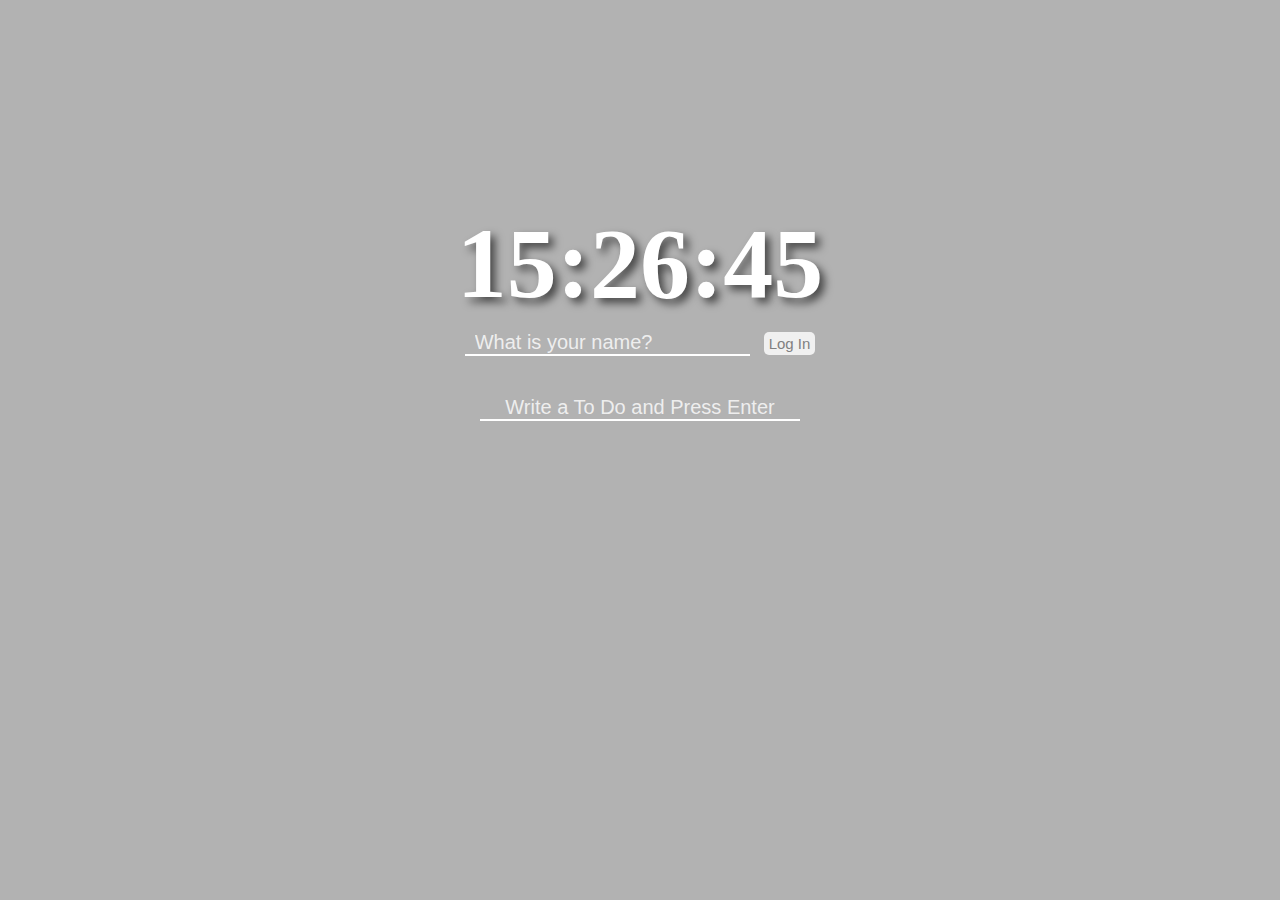
<file: index.html>
<!DOCTYPE html>
<html lang="en">
  <head>
    <meta charset="UTF-8" />
    <meta name="viewport" content="width=device-width, initial-scale=1.0" />
    <link rel="stylesheet" href="css/style.css" />
    <title>Momentum App</title>
  </head>
  <body>
    <div id="container">
      <header>
        <div id="weather">
          <span></span>
          <span></span>
          <span></span>
        </div>
        <div class="hidden" id="logout">Log Out</div>
      </header>
      <main>
        <h2 id="clock">00:00:00</h2>
        <form class="hidden" id="login-form">
          <input
            required
            maxlength="15"
            type="text"
            placeholder="What is your name?" />
          <input type="submit" value="Log In" />
        </form>
        <h1 class="hidden" id="greeting"></h1>
        <form id="todo-form">
          <input
            type="text"
            placeholder="Write a To Do and Press Enter"
            required
            maxlength="15" />
        </form>
        <ul id="todo-list"></ul>
      </main>
      <footer>
        <div id="quote">
          <span></span>
          <span></span>
        </div>
      </footer>
    </div>
    <script src="js/apikey.js"></script>
    <script src="js/greetings.js"></script>
    <script src="js/background.js"></script>
    <script src="js/clock.js"></script>
    <script src="js/quotes.js"></script>
    <script src="js/todo.js"></script>
    <script src="js/weather.js"></script>
  </body>
</html>
</file>
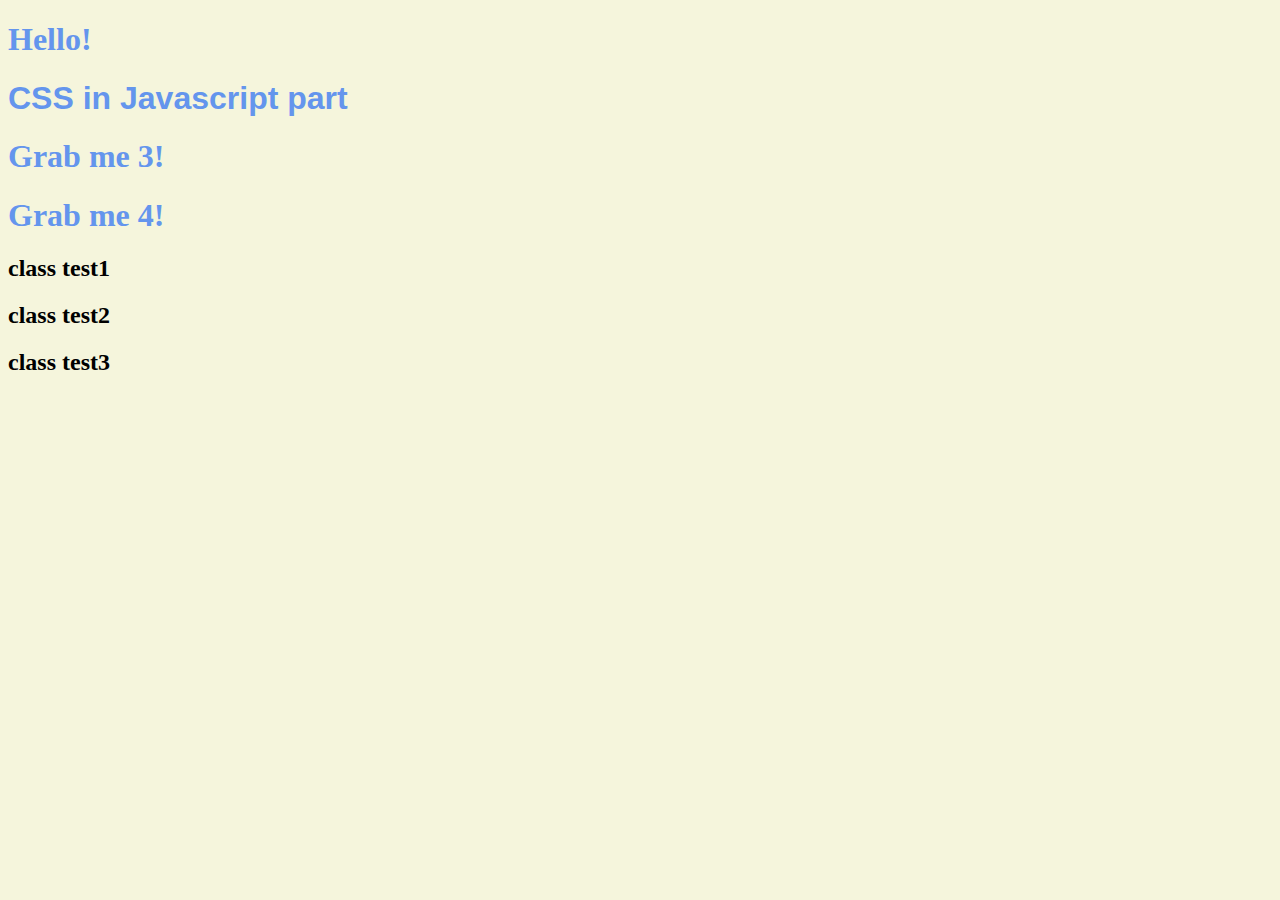
<file: 3_JAVASCRIPT ON_THE_BROWSER/index.html>
<!DOCTYPE html>
<html lang="en">
  <head>
    <meta charset="UTF-8" />
    <meta http-equiv="X-UA-Compatible" content="IE=edge" />
    <meta name="viewport" content="width=device-width, initial-scale=1.0" />
    <link rel="stylesheet" href="index.css" />
    <title>Momentum App></title>
  </head>
  <body>
    <div class="hello">
      <h1>Hello!</h1>
      <h1 class="font">CSS in Javascript part</h1>
      <h1>Grab me 3!</h1>
      <h1>Grab me 4!</h1>
    </div>
    <div>
      <h2 class="test">class test1</h2>
      <h2 class="test">class test2</h2>
      <h2 class="test">class test3</h2>
    </div>
    <script src="index.js"></script>
  </body>
</html>
</file>
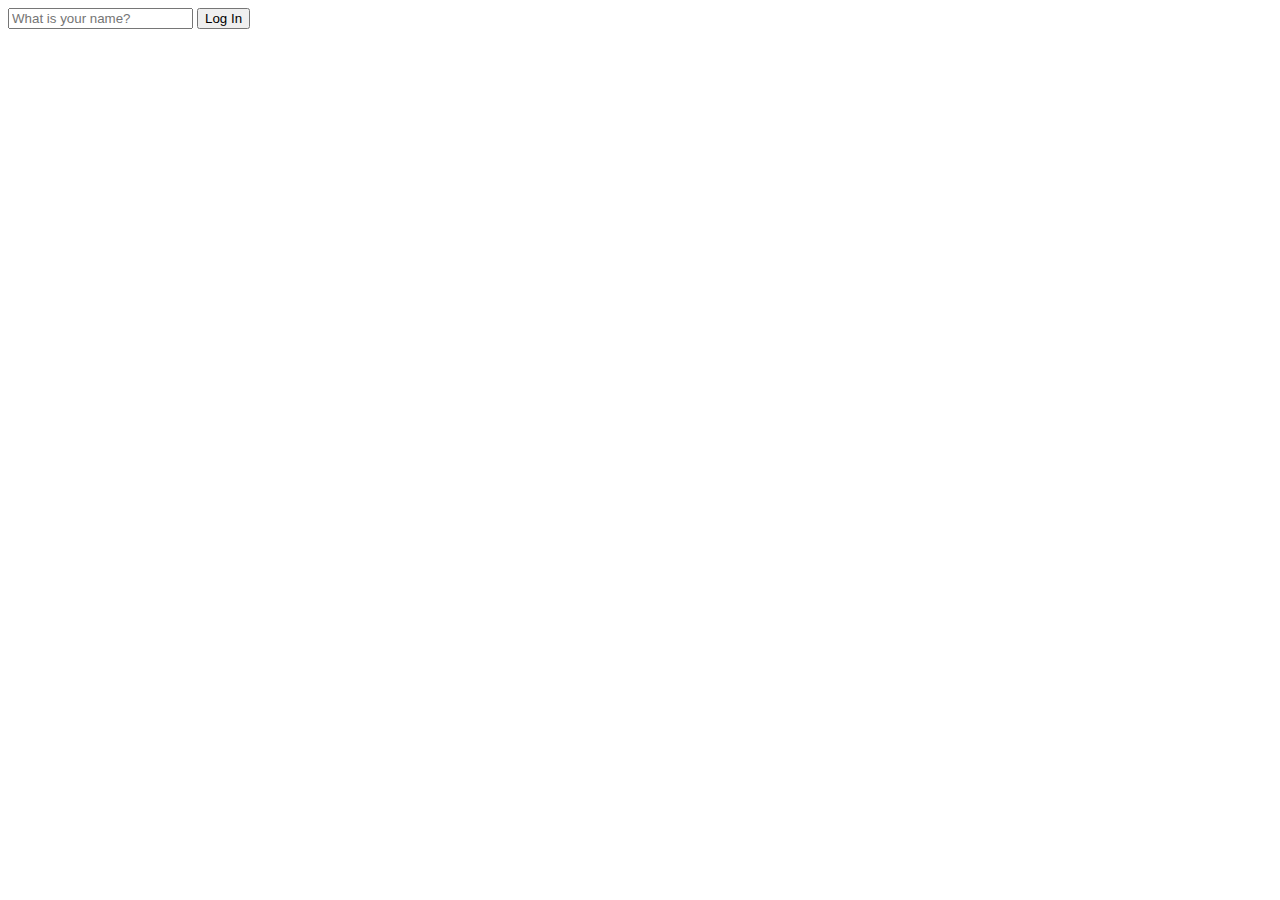
<file: 4_LOGIN/index.html>
<!DOCTYPE html>
<html lang="en">
  <head>
    <meta charset="UTF-8" />
    <meta http-equiv="X-UA-Compatible" content="IE=edge" />
    <meta name="viewport" content="width=device-width, initial-scale=1.0" />
    <link rel="stylesheet" href="style.css" />
    <title>Momentum App</title>
  </head>
  <body>
    <form id="login-form" class="hidden">
      <input
        required
        maxlength="15"
        type="text"
        placeholder="What is your name?" />
      <button>Log In</button>
    </form>
    <h1 id="greeting" class="hidden"></h1>
    <script src="index.js"></script>
  </body>
</html>
</file>
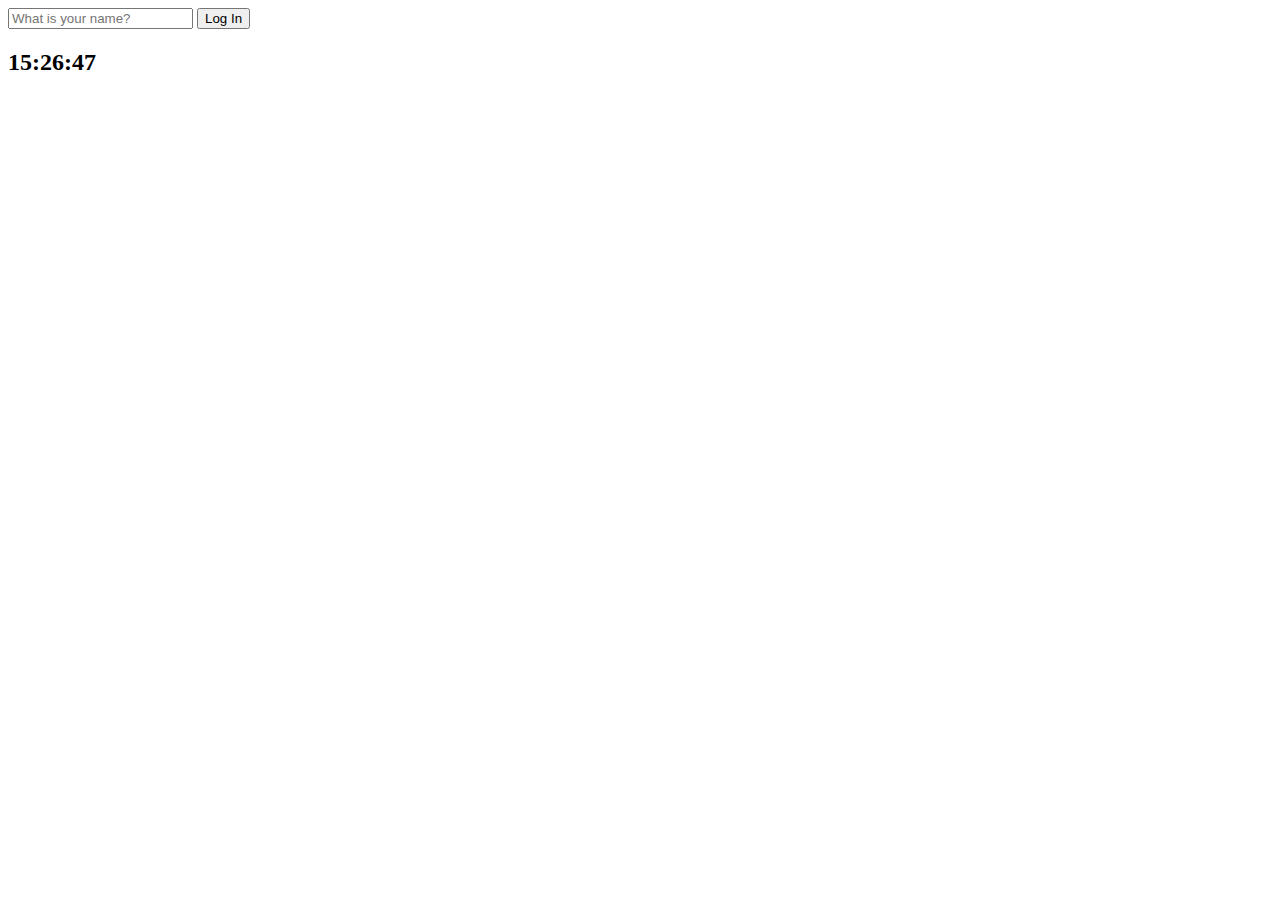
<file: 5_CLOCK/index.html>
<!DOCTYPE html>
<html lang="en">
  <head>
    <meta charset="UTF-8" />
    <meta name="viewport" content="width=device-width, initial-scale=1.0" />
    <link rel="stylesheet" href="css/style.css" />
    <title>Momentum App</title>
  </head>
  <body>
    <form class="hidden" id="login-form">
      <input
        required
        maxlength="15"
        type="text"
        placeholder="What is your name?" />
      <input type="submit" value="Log In" />
    </form>
    <h2 id="clock">00:00:00</h2>
    <h1 class="hidden" id="greeting"></h1>
    <script src="js/greetings.js"></script>
    <script src="js/clock.js"></script>
  </body>
</html>
</file>
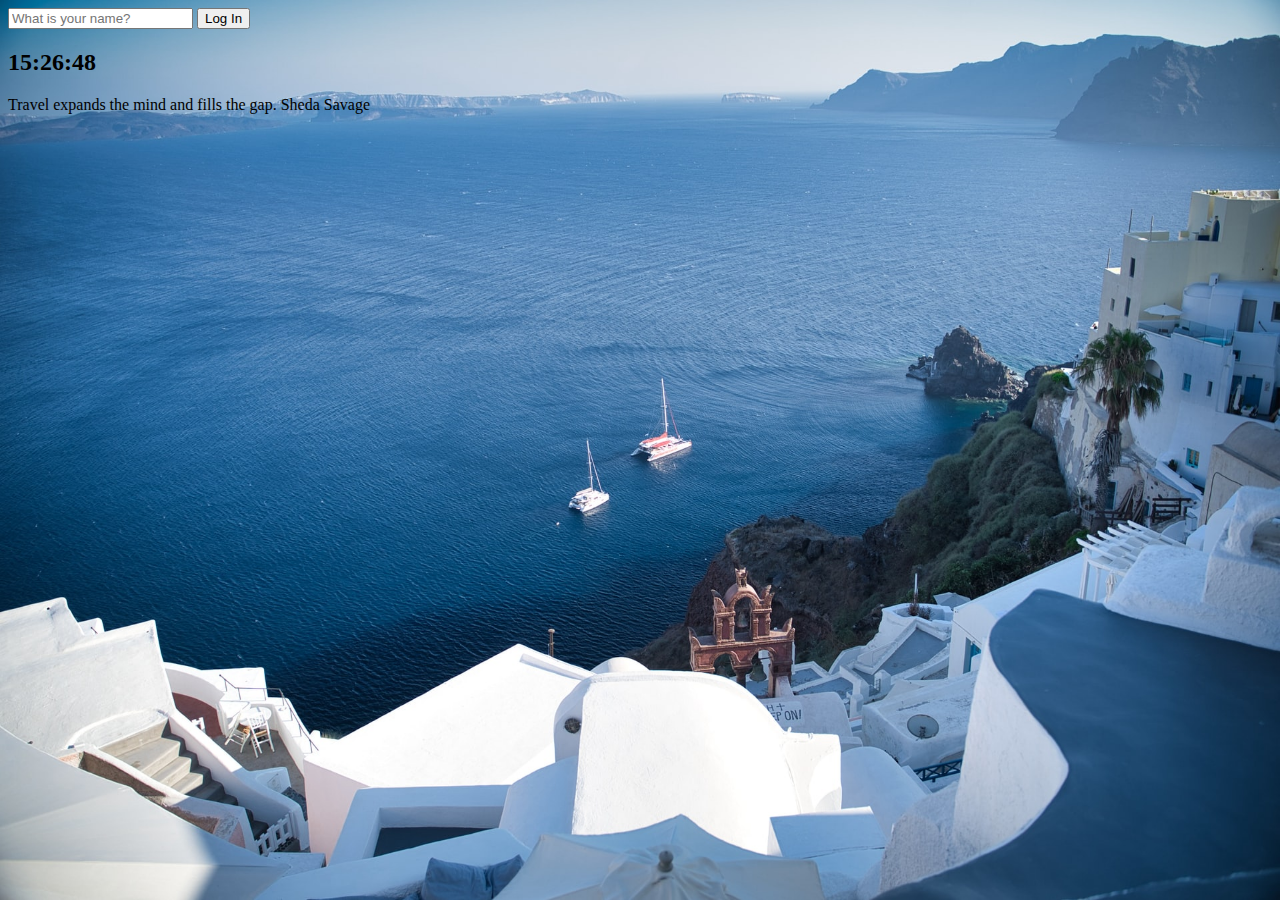
<file: 6_QUOTES_AND_BACKGROUND/index.html>
<!DOCTYPE html>
<html lang="en">
  <head>
    <meta charset="UTF-8" />
    <meta name="viewport" content="width=device-width, initial-scale=1.0" />
    <link rel="stylesheet" href="css/style.css" />
    <title>Momentum App</title>
  </head>
  <body>
    <form class="hidden" id="login-form">
      <input
        required
        maxlength="15"
        type="text"
        placeholder="What is your name?" />
      <input type="submit" value="Log In" />
    </form>
    <h2 id="clock">00:00:00</h2>
    <h1 class="hidden" id="greeting"></h1>
    <div id="quote">
      <span></span>
      <span></span>
    </div>
    <script src="js/greetings.js"></script>
    <script src="js/clock.js"></script>
    <script src="js/quotes.js"></script>
    <script src="js/background.js"></script>
  </body>
</html>
</file>
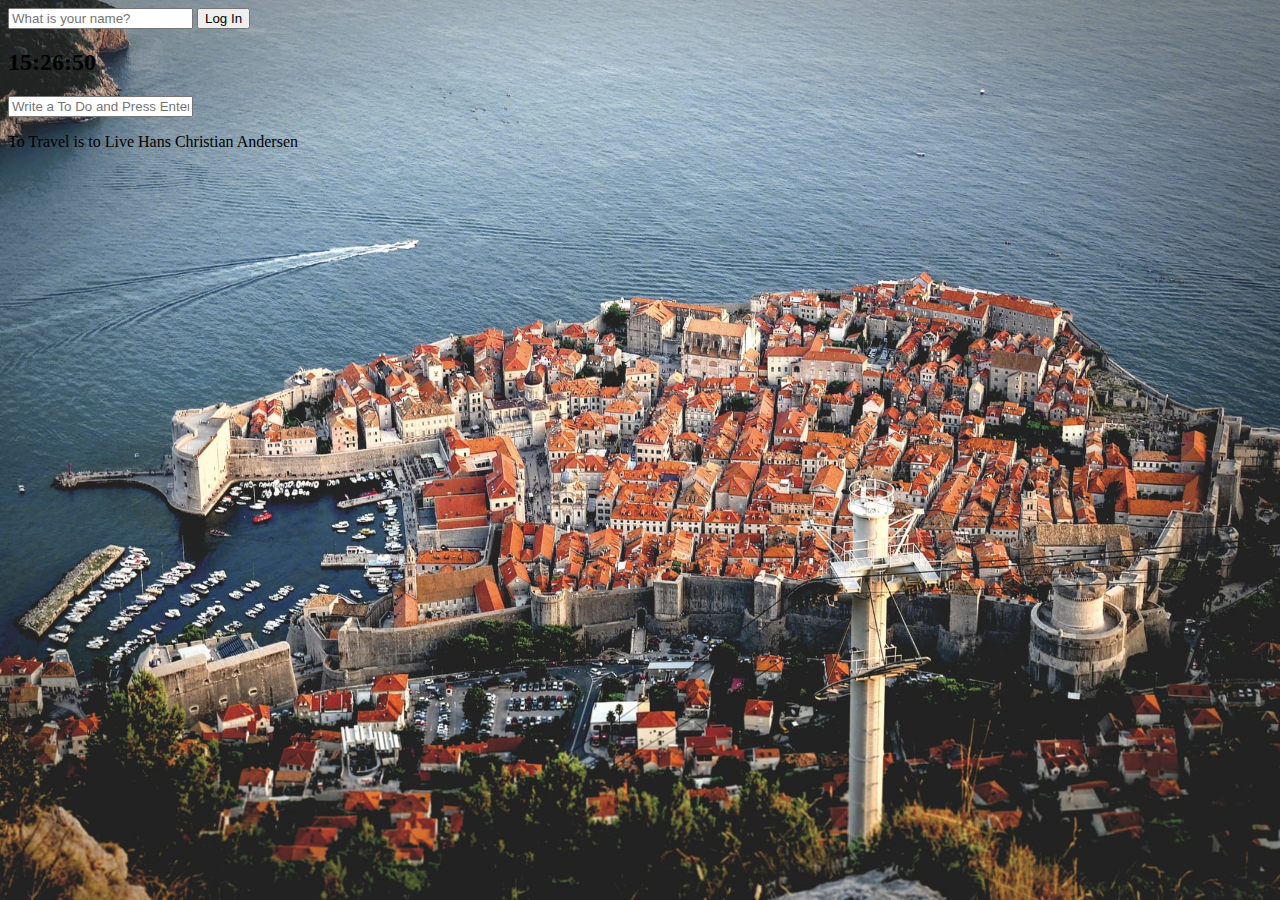
<file: 7_TO_DO_LIST/index.html>
<!DOCTYPE html>
<html lang="en">
  <head>
    <meta charset="UTF-8" />
    <meta name="viewport" content="width=device-width, initial-scale=1.0" />
    <link rel="stylesheet" href="css/style.css" />
    <title>Momentum App</title>
  </head>
  <body>
    <form class="hidden" id="login-form">
      <input
        required
        maxlength="15"
        type="text"
        placeholder="What is your name?" />
      <input type="submit" value="Log In" />
    </form>
    <h2 id="clock">00:00:00</h2>
    <h1 class="hidden" id="greeting"></h1>
    <form id="todo-form">
      <input type="text" placeholder="Write a To Do and Press Enter" required />
    </form>
    <ul id="todo-list"></ul>
    <div id="quote">
      <span></span>
      <span></span>
    </div>
    <script src="js/greetings.js"></script>
    <script src="js/clock.js"></script>
    <script src="js/quotes.js"></script>
    <script src="js/background.js"></script>
    <script src="js/todo.js"></script>
  </body>
</html>
</file>
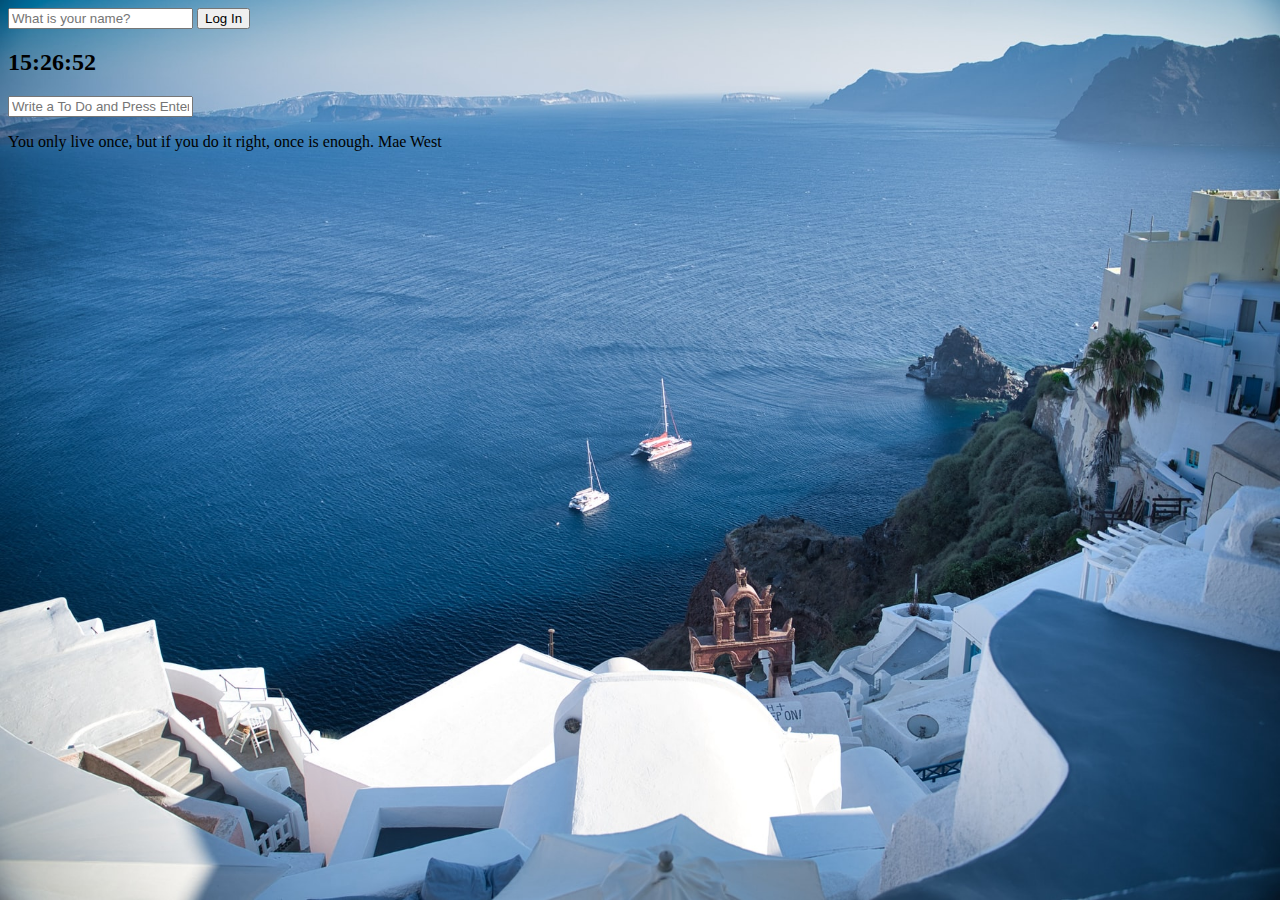
<file: 8_WEATHER/index.html>
<!DOCTYPE html>
<html lang="en">
  <head>
    <meta charset="UTF-8" />
    <meta name="viewport" content="width=device-width, initial-scale=1.0" />
    <link rel="stylesheet" href="css/style.css" />
    <title>Momentum App</title>
  </head>
  <body>
    <form class="hidden" id="login-form">
      <input
        required
        maxlength="15"
        type="text"
        placeholder="What is your name?" />
      <input type="submit" value="Log In" />
    </form>
    <h2 id="clock">00:00:00</h2>
    <h1 class="hidden" id="greeting"></h1>
    <form id="todo-form">
      <input type="text" placeholder="Write a To Do and Press Enter" required />
    </form>
    <ul id="todo-list"></ul>
    <div id="quote">
      <span></span>
      <span></span>
    </div>
    <script src="js/greetings.js"></script>
    <script src="js/clock.js"></script>
    <script src="js/quotes.js"></script>
    <script src="js/background.js"></script>
    <script src="js/todo.js"></script>
    <script src="js/weather.js"></script>
  </body>
</html>
</file>
<file: css/style.css>
body {
  color: white;
  margin: 0;
  padding: 0;
}
.hidden {
  display: none;
}

#container {
  display: flex;
  flex-direction: column;
  background-color: rgba(0, 0, 0, 0.3);
  height: 100vh;
}
.bgImg {
  position: absolute;
  top: 0;
  left: 0;
  z-index: -1;
  width: 100%;
  height: 100vh;
}

header {
  position: relative;
  margin: 10px;
}
header #logout {
  position: absolute;
  left: 10;
  padding: 10px;
  border-radius: 5px;
  color: white;
  border: none;
  cursor: pointer;
  transition: 0.1s ease-in;
}
header #logout:hover {
  transform: scale(1.1);
  background-color: rgba(255, 255, 255, 0.1);
}
header #weather {
  display: flex;
  flex-direction: column;
  align-items: flex-end;
  position: absolute;
  right: 0;
  padding: 10px 10px;
  border-radius: 5px;
  color: white;
}
#weather img {
  position: absolute;
  width: 50px;
  height: 50px;
  right: 65px;
  top: 3px;
  border-radius: 5px;
}

main {
  display: flex;
  flex-direction: column;
  justify-content: center;
  align-items: center;
  padding: 0 20px;
}
#clock {
  font-size: 100px;
  margin: 15% 0 0;
  text-shadow: 5px 5px 8px rgba(0, 0, 0, 0.6);
}
#greeting {
  margin: 15px;
  padding: 0;
  font-size: 40px;
}
input {
  padding: 0 10px;
  margin: 10px 0 30px;
  font-size: 20px;
  font-weight: 500;
  border: 0;
  border-bottom: 2px solid white;
  outline: none;
  background: none;
  color: white;
}
#login-form input:last-child {
  font-size: 15px;
  padding: 3px 5px;
  margin-left: 10px;
  background-color: rgba(255, 255, 255, 0.8);
  border-radius: 5px;
  color: gray;
  border: none;
  cursor: pointer;
  transition: 0.1s ease-in;
}
#login-form input:last-child:hover {
  transform: scale(1.09);
}
#todo-form input {
  width: 300px;
  text-align: center;
}
input::placeholder {
  color: rgba(255, 255, 255, 0.8);
}

#todo-list {
  display: grid;
  grid-template-columns: repeat(2, 1fr);
  grid-gap: 10px 20%;
}
#todo-list li {
  display: grid;
  grid-template-columns: 7fr 1fr 1fr;
  padding: 4px 1px 4px 8px;
  border-radius: 3px;
  background-color: rgba(0, 0, 0, 0.4);
}
#todo-list li button {
  background: none;
  border: none;
  font-weight: 900px;
  cursor: pointer;
  margin-right: 5px;
  font-size: 15px;
  text-shadow: 1px 1px 3px rgba(255, 255, 255, 0.7);
  transition: 0.1s ease-in;
}
button:first-of-type {
  font-size: 15px;
  color: rgb(135, 227, 255);
}
button:last-of-type {
  color: rgb(255, 61, 61);
}
button:hover {
  transform: scale(1.5);
}
.success-todo span {
  text-decoration: line-through 2px solid black;
}
.success-todo button:first-of-type {
  color: black;
}

footer {
  margin: auto 0 30px;
  padding: 0 10px;
}
footer #quote {
  display: flex;
  flex-direction: column;
  justify-content: center;
  align-items: center;
  margin: 0 20px;
}
</file>
<file: 3_JAVASCRIPT ON_THE_BROWSER/index.css>
body {
  background-color: beige;
}

h1 {
  color: cornflowerblue;
}

.active {
  color: tomato;
  transition: 0.5s ease-in-out;
}
.clicked {
  color: greenyellow;
}

.font {
  font-family: "Gill Sans", "Gill Sans MT", Calibri, "Trebuchet MS", sans-serif;
}
</file>
<file: 4_LOGIN/style.css>
.hidden {
  display: none;
}
</file>
<file: 5_CLOCK/css/style.css>
.hidden {
  display: none;
}
</file>
<file: 6_QUOTES_AND_BACKGROUND/css/style.css>
.hidden {
  display: none;
}
.bgImg {
  position: absolute;
  top: 0;
  left: 0;
  z-index: -1;
  width: 100%;
  height: 100%;
}
</file>
<file: 7_TO_DO_LIST/css/style.css>
.hidden {
  display: none;
}
.bgImg {
  position: absolute;
  top: 0;
  left: 0;
  z-index: -1;
  width: 100%;
  height: 100%;
}
</file>
<file: 8_WEATHER/css/style.css>
.hidden {
  display: none;
}
.bgImg {
  position: absolute;
  top: 0;
  left: 0;
  z-index: -1;
  width: 100%;
  height: 100%;
}
</file>
